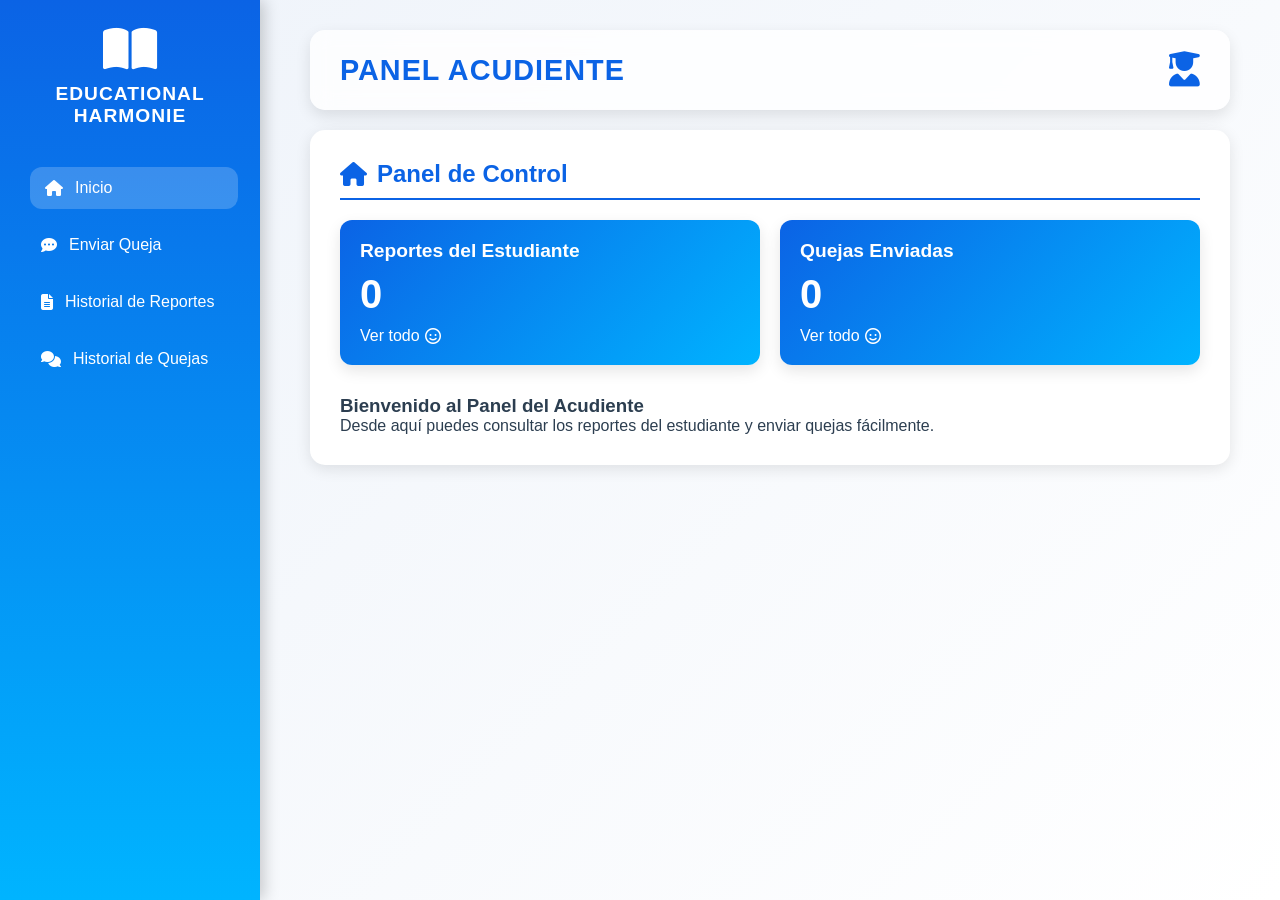
<file: Educational-harmonie-mejorado/src/main/resources/templates/Acudiente.html>
<!DOCTYPE html>
<html lang="es">
<head>
<meta charset="UTF-8">
<meta name="viewport" content="width=device-width, initial-scale=1.0">
<title>Panel Acudiente | Educational Harmonie</title>
<link rel="stylesheet" href="https://cdnjs.cloudflare.com/ajax/libs/font-awesome/6.6.0/css/all.min.css">

<style>
* { margin:0; padding:0; box-sizing:border-box; }
body { 
  font-family:"Poppins",sans-serif; 
  background:linear-gradient(135deg,#eef3fa,#fff); 
  display:flex; 
  min-height:100vh; 
  color:#2c3e50; 
  overflow-x:hidden; 
}


.sidebar { 
  width:260px; 
  background:linear-gradient(180deg,#0b63e5,#00b4ff); 
  color:white; 
  display:flex; 
  flex-direction:column; 
  align-items:center; 
  padding:25px 0; 
  box-shadow:4px 0 15px rgba(0,0,0,0.2); 
  position:fixed; 
  height:100vh; 
  z-index:1000; 
}
.sidebar .brand { 
  text-align:center; 
  margin-bottom:40px; 
  padding: 0 15px;
}
.sidebar .brand i { 
  font-size:3rem; 
  margin-bottom:10px; 
}
.sidebar .brand h1 { 
  font-size:1.2rem; 
  letter-spacing:1px; 
  font-weight:600; 
}
.sidebar nav { 
  display:flex; 
  flex-direction:column; 
  gap:15px; 
  width:100%; 
  align-items:center; 
}
.sidebar nav a { 
  display:flex; 
  align-items:center; 
  gap:12px; 
  width:80%; 
  padding:12px 15px; 
  border-radius:12px; 
  color:white; 
  font-weight:500; 
  text-decoration:none; 
  transition:all 0.3s ease; 
}
.sidebar nav a:hover, .sidebar nav a.active { 
  background:rgba(255,255,255,0.2); 
  transform:translateX(4px); 
}


.main { 
  margin-left:260px; 
  flex:1; 
  padding:30px 50px; 
  transition:all 0.3s ease; 
}
header { 
  background:rgba(255,255,255,0.8); 
  backdrop-filter:blur(10px); 
  border-radius:15px; 
  padding:20px 30px; 
  box-shadow:0 6px 15px rgba(0,0,0,0.1); 
  display:flex; 
  justify-content:space-between; 
  align-items:center; 
  margin-bottom:20px; 
  position:sticky; 
  top:0; 
  z-index:10; 
}
header h1 { 
  font-size:1.8rem; 
  color:#0b63e5; 
  letter-spacing:1px; 
}


.user-menu { 
  position:relative; 
}
.user-icon { 
  font-size:2.2rem; 
  color:#0b63e5; 
  cursor:pointer; 
  transition:transform 0.3s ease; 
}
.user-icon:hover { 
  transform:scale(1.1); 
}
.dropdown-menu { 
  display:none; 
  position:absolute; 
  right:0; 
  top:45px; 
  background:white; 
  border-radius:12px; 
  box-shadow:0 4px 15px rgba(0,0,0,0.15); 
  overflow:hidden; 
  animation:fadeIn 0.3s ease; 
  min-width: 160px;
}
.dropdown-menu a { 
  display:block; 
  padding:10px 20px; 
  text-decoration:none; 
  color:#2c3e50; 
  transition:background 0.3s ease; 
}
.dropdown-menu a:hover { 
  background:#eaf3ff; 
  color:#0b63e5; 
}

#contenido { 
  background:white; 
  border-radius:15px; 
  padding:30px; 
  box-shadow:0 4px 15px rgba(0,0,0,0.1); 
  animation:fadeIn 0.4s ease-in-out; 
  margin-top: 20px;
}


.seccion-titulo {
  color: #0b63e5;
  border-bottom: 2px solid #0b63e5;
  padding-bottom: 10px;
  margin-bottom: 20px;
  display: flex;
  align-items: center;
  gap: 10px;
}


.dashboard-cards {
  display: flex;
  gap: 20px;
  margin-bottom: 30px;
  flex-wrap: wrap;
}
.card {
  background: linear-gradient(135deg, #0b63e5, #00b4ff);
  color: white;
  border-radius: 12px;
  padding: 20px;
  flex: 1;
  min-width: 200px;
  box-shadow: 0 6px 15px rgba(0,0,0,0.1);
}
.card h3 {
  margin: 0 0 10px 0;
  font-size: 1.2rem;
}
.card .number {
  font-size: 2.5rem;
  font-weight: bold;
  margin-bottom: 10px;
}
.card .link {
  color: white;
  text-decoration: none;
  font-weight: 500;
  display: flex;
  align-items: center;
  gap: 5px;
}


.form-row {
  display: flex;
  gap: 16px;
  margin-bottom: 12px;
  flex-wrap: wrap;
}
.form-group {
  flex: 1;
  display: flex;
  flex-direction: column;
  gap: 8px;
  min-width: 200px;
}
label {
  font-size: 0.95rem;
  color: #34495e;
  font-weight: 500;
}
input[type="text"],
input[type="email"],
input[type="date"],
select,
textarea {
  padding: 12px;
  border-radius: 10px;
  border: 1px solid #ccc;
  font-size: 0.95rem;
  outline: none;
  transition: 0.3s;
}
textarea {
  min-height: 120px;
  resize: vertical;
}
input:focus,
select:focus,
textarea:focus {
  border-color: #0b63e5;
  box-shadow: 0 0 8px rgba(11,99,229,0.2);
}


.btn-enviar,
.btn-registrar {
  background: linear-gradient(90deg, #0b63e5, #00b4ff);
  border: none;
  color: white;
  padding: 12px 20px;
  border-radius: 10px;
  font-size: 1rem;
  cursor: pointer;
  transition: transform 0.3s ease, box-shadow 0.3s ease;
  font-weight: 600;
}
.btn-enviar:hover,
.btn-registrar:hover {
  transform: scale(1.05);
  box-shadow: 0 0 15px rgba(11,99,229,0.3);
}


table { 
  width:100%; 
  border-collapse:collapse; 
  margin-top:25px; 
}
th, td { 
  border-bottom:1px solid #ddd; 
  padding:12px; 
  text-align:center; 
}
th { 
  background-color:#0b63e5; 
  color:white; 
  font-weight:500; 
}
tr:hover { 
  background-color:#f4f9ff; 
}


@keyframes fadeIn { 
  from { 
    opacity:0; 
    transform:translateY(10px); 
  } 
  to { 
    opacity:1; 
    transform:translateY(0); 
  } 
}


@media (max-width: 900px) {
  .sidebar {
    position: relative;
    width: 100%;
    height: auto;
    padding-bottom: 12px;
  }
  .main {
    margin-left: 0;
    padding: 16px;
  }
  .form-row {
    flex-direction: column;
  }
  .dashboard-cards {
    flex-direction: column;
  }
}
</style>

<script defer>
// Datos de ejemplo
const STORAGE_QUEJAS = 'acudiente_quejas_v1';
const STORAGE_REPORTES = 'acudiente_reportes_v1';
const STORAGE_NOTIFICACIONES = 'acudiente_notificaciones_v1';
const STORAGE_CALIFICACIONES = 'acudiente_calificaciones_v1';

let quejas = JSON.parse(localStorage.getItem(STORAGE_QUEJAS) || '[]');
let reportes = JSON.parse(localStorage.getItem(STORAGE_REPORTES) || '[]');
let notificaciones = JSON.parse(localStorage.getItem(STORAGE_NOTIFICACIONES) || '[]');
let calificaciones = JSON.parse(localStorage.getItem(STORAGE_CALIFICACIONES) || '[]');

// Funciones de guardado
function saveQuejas() { localStorage.setItem(STORAGE_QUEJAS, JSON.stringify(quejas)); }
function saveReportes() { localStorage.setItem(STORAGE_REPORTES, JSON.stringify(reportes)); }
function saveNotificaciones() { localStorage.setItem(STORAGE_NOTIFICACIONES, JSON.stringify(notificaciones)); }
function saveCalificaciones() { localStorage.setItem(STORAGE_CALIFICACIONES, JSON.stringify(calificaciones)); }

// Función para marcar enlace activo
function marcarActivo(id) {
  document.querySelectorAll('.sidebar nav a').forEach(a => a.classList.remove('active'));
  if (id) document.getElementById(id).classList.add('active');
}

// Función para cargar vistas
function cargarVista(vista) {
  const contenido = document.getElementById("contenido");
  
  if (vista === "dashboard") {
    marcarActivo('link-dashboard');
    contenido.innerHTML = `
      <h2 class="seccion-titulo"><i class="fa-solid fa-house"></i> Panel de Control</h2>
      
      <div class="dashboard-cards">
        <div class="card">
          <h3>Reportes del Estudiante</h3>
          <div class="number">${reportes.length}</div>
          <a href="#" class="link" id="verReportesCard">Ver todo <i class="fa-regular fa-smile"></i></a>
        </div>
        <div class="card">
          <h3>Quejas Enviadas</h3>
          <div class="number">${quejas.length}</div>
          <a href="#" class="link" id="verQuejasCard">Ver todo <i class="fa-regular fa-smile"></i></a>
        </div>
      </div>
      
      <div style="margin-top: 30px;">
        <h3>Bienvenido al Panel del Acudiente</h3>
        <p>Desde aquí puedes consultar los reportes del estudiante y enviar quejas fácilmente.</p>
      </div>
    `;
    
    // Agregar event listeners a los enlaces
    document.getElementById('verReportesCard').addEventListener('click', (e) => {
      e.preventDefault();
      cargarVista('verReportes');
    });
    document.getElementById('verQuejasCard').addEventListener('click', (e) => {
      e.preventDefault();
      cargarVista('verQuejas');
    });
    
    return;
  }
  
  if (vista === "enviarQueja") {
    marcarActivo('link-enviarQueja');
    contenido.innerHTML = `
      <h2 class="seccion-titulo"><i class="fa-solid fa-paper-plane"></i> Enviar Queja</h2>
      <form id="formQueja">
        <div class="form-row">
          <div class="form-group">
            <label for="nombre">Nombre del acudiente *</label>
            <input type="text" id="nombre" placeholder="Ingrese su nombre completo" required>
          </div>
          <div class="form-group">
            <label for="codigoEstudiante">Código del estudiante *</label>
            <input type="text" id="codigoEstudiante" placeholder="Código del estudiante" required>
          </div>
        </div>
        <div class="form-row">
          <div class="form-group">
            <label for="destinatario">Destinatario *</label>
            <select id="destinatario" required>
              <option value="">Seleccione un destinatario</option>
              <option value="Dirección">Dirección</option>
              <option value="Coordinación">Coordinación</option>
              <option value="Docente">Docente</option>
            </select>
          </div>
          <div class="form-group">
            <label for="asunto">Asunto *</label>
            <input type="text" id="asunto" placeholder="Asunto de la queja" required>
          </div>
        </div>
        <div class="form-group">
          <label for="descripcion">Descripción *</label>
          <textarea id="descripcion" rows="4" placeholder="Escriba su queja aquí..." required></textarea>
        </div>
        <button type="submit" class="btn-enviar"><i class="fa-solid fa-share"></i> Enviar Queja</button>
      </form>
    `;
    
    document.getElementById("formQueja").addEventListener("submit", e => {
      e.preventDefault();
      const queja = {
        nombre: document.getElementById("nombre").value.trim(),
        codigoEstudiante: document.getElementById("codigoEstudiante").value.trim(),
        destinatario: document.getElementById("destinatario").value,
        asunto: document.getElementById("asunto").value.trim(),
        descripcion: document.getElementById("descripcion").value.trim(),
        fecha: new Date().toISOString().split('T')[0],
        estado: 'Pendiente'
      };
      quejas.push(queja);
      saveQuejas();
      alert("✅ La queja ha sido enviada correctamente.");
      e.target.reset();
    });
    return;
  }
  
  if (vista === "verReportes") {
    marcarActivo('link-verReportes');
    if (reportes.length === 0) {
      contenido.innerHTML = `
        <h2 class="seccion-titulo"><i class="fa-solid fa-clipboard-list"></i> Historial de Reportes</h2>
        <p>No hay reportes registrados para el estudiante.</p>
      `;
      return;
    }
    
    contenido.innerHTML = `
      <h2 class="seccion-titulo"><i class="fa-solid fa-clipboard-list"></i> Historial de Reportes</h2>
      <table>
        <thead>
          <tr>
            <th>Fecha</th>
            <th>Docente</th>
            <th>Motivo</th>
            <th>Acción Tomada</th>
            <th>Estado</th>
          </tr>
        </thead>
        <tbody>
          ${reportes.map(r => `
            <tr>
              <td>${r.fecha}</td>
              <td>${r.docente}</td>
              <td>${r.motivo}</td>
              <td>${r.accion}</td>
              <td>
                ${r.estado === 'resuelto' 
                  ? '<span style="color:green">Resuelto</span>' 
                  : '<span style="color:orange">Pendiente</span>'}
              </td>
            </tr>
          `).join("")}
        </tbody>
      </table>
    `;
    return;
  }
  
  if (vista === "verQuejas") {
    marcarActivo('link-verQuejas');
    if (quejas.length === 0) {
      contenido.innerHTML = `
        <h2 class="seccion-titulo"><i class="fa-solid fa-comments"></i> Historial de Quejas</h2>
        <p>No has enviado ninguna queja aún.</p>
      `;
      return;
    }
    
    contenido.innerHTML = `
      <h2 class="seccion-titulo"><i class="fa-solid fa-comments"></i> Historial de Quejas</h2>
      <table>
        <thead>
          <tr>
            <th>Fecha</th>
            <th>Destinatario</th>
            <th>Asunto</th>
            <th>Descripción</th>
            <th>Estado</th>
          </tr>
        </thead>
        <tbody>
          ${quejas.map(q => `
            <tr>
              <td>${q.fecha}</td>
              <td>${q.destinatario}</td>
              <td>${q.asunto}</td>
              <td style="text-align:left;padding-left:12px">${q.descripcion}</td>
              <td>
                ${q.estado === 'Resuelta' 
                  ? '<span style="color:green">Resuelta</span>' 
                  : '<span style="color:orange">Pendiente</span>'}
              </td>
            </tr>
          `).join("")}
        </tbody>
      </table>
    `;
    return;
  }
}

function cerrarSesion() { 
  if (confirm("¿Está seguro de que desea cerrar sesión?")) {
    window.location.href = "Home.html"; 
  }
}

// Inicialización
document.addEventListener("DOMContentLoaded", () => {
  // Navegación
  document.querySelectorAll('.sidebar nav a').forEach(a => {
    a.addEventListener('click', e => {
      e.preventDefault();
      const vista = a.id.replace('link-', '');
      cargarVista(vista);
    });
  });
  
  // Menú de usuario
  const userIcon = document.getElementById("userIcon");
  const dropdown = document.getElementById("dropdownMenu");
  userIcon.addEventListener("click", () => { 
    dropdown.style.display = dropdown.style.display === "block" ? "none" : "block"; 
  });
  document.addEventListener("click", e => { 
    if (!userIcon.contains(e.target) && !dropdown.contains(e.target)) {
      dropdown.style.display = "none"; 
    }
  });
  
  // Cargar vista inicial
  cargarVista("dashboard");
});
</script>
</head>

<body>
<aside class="sidebar">
  <div class="brand">
    <i class="fas fa-book-open"></i>
    <h1>EDUCATIONAL HARMONIE</h1>
  </div>
  <nav>
    <a href="#" id="link-dashboard" class="active"><i class="fa-solid fa-house"></i> Inicio</a>
    <a href="#" id="link-enviarQueja"><i class="fa-solid fa-comment-dots"></i> Enviar Queja</a>
    <a href="#" id="link-verReportes"><i class="fa-solid fa-file-lines"></i> Historial de Reportes</a>
    <a href="#" id="link-verQuejas"><i class="fa-solid fa-comments"></i> Historial de Quejas</a>
  </nav>
</aside>

<main class="main">
  <header>
    <h1>PANEL ACUDIENTE</h1>
    <div class="user-menu">
      <div class="user-icon" id="userIcon"><i class="fa-solid fa-user-graduate"></i></div>
      <div class="dropdown-menu" id="dropdownMenu">
        <a href="#"><i class="fa-solid fa-user"></i> Perfil</a>
        <a href="#" id="logout"><i class="fa-solid fa-right-from-bracket"></i> Cerrar sesión</a>
      </div>
    </div>
  </header>
  <section id="contenido"></section>
</main>

<script>
// Datos de ejemplo para inicializar
document.addEventListener('DOMContentLoaded', function() {
  // Inicializar datos de ejemplo si no existen
  if (reportes.length === 0) {
    reportes = [
      { fecha:"15/10/2025", docente:"Profesor Gómez", motivo:"Inasistencia a clase", accion:"Notificación enviada", estado: "resuelto" },
      { fecha:"21/10/2025", docente:"Profesora Ruiz", motivo:"Comportamiento inadecuado", accion:"Reunión con acudiente", estado: "pendiente" }
    ];
    saveReportes();
  }
  
  // Cerrar sesión
  document.getElementById('logout').addEventListener('click', () => {
      window.location.href = '/logout'; // En lugar de 'Home.html'
  });
});
</script>
</body>
</html>
</file>
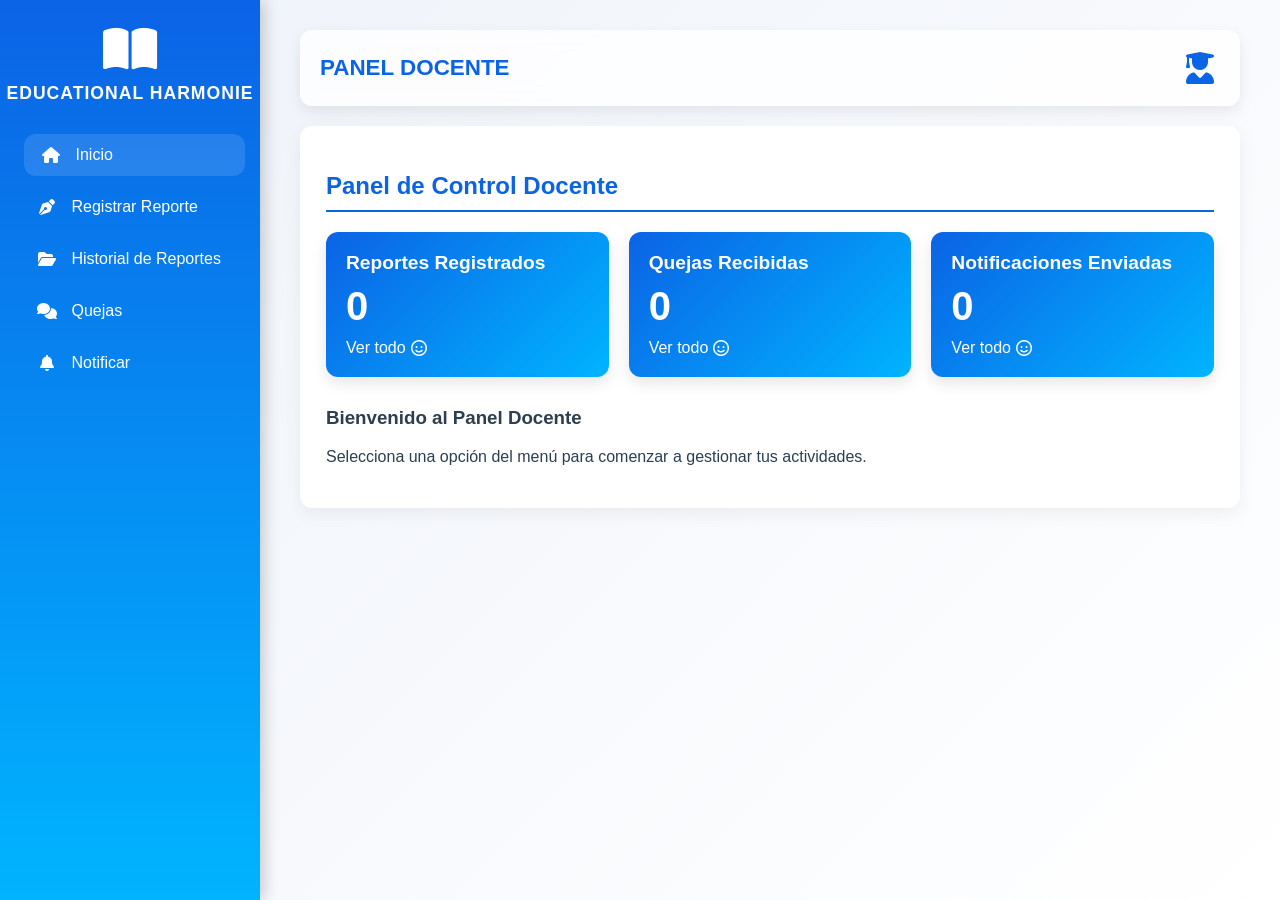
<file: Educational-harmonie-mejorado/src/main/resources/templates/Docente.html>
<!DOCTYPE html>
<html lang="es">
<head>
  <meta charset="utf-8" />
  <meta name="viewport" content="width=device-width, initial-scale=1" />
  <title>Panel Docente | Educational Harmonie</title>
  <link rel="stylesheet" href="https://cdnjs.cloudflare.com/ajax/libs/font-awesome/6.6.0/css/all.min.css">
  <style>
    *{box-sizing:border-box}
    body{
      font-family:"Poppins",sans-serif;
      background:linear-gradient(135deg,#eef3fa,#ffffff);
      margin:0;display:flex;min-height:100vh;color:#2c3e50;overflow-x:hidden;
    }
    .sidebar{
      width:260px;background:linear-gradient(180deg,#0b63e5,#00b4ff);
      color:#fff;display:flex;flex-direction:column;align-items:center;padding:25px 0;
      box-shadow:4px 0 15px rgba(0,0,0,0.2);position:fixed;height:100vh;z-index:1000;
    }
    .brand{ text-align:center;margin-bottom:20px; }
    .brand i{ font-size:3rem;color:#fff;margin-bottom:10px;display:block }
    .brand h1{ font-size:1.1rem;letter-spacing:1px;margin:0 }
    nav{ width:100%; display:flex; flex-direction:column; gap:10px; align-items:center; padding:10px 0; }
    nav a{ display:flex; align-items:center; gap:12px; width:85%; padding:12px 14px; border-radius:12px; color:white; text-decoration:none; transition:all .18s; font-weight:500;}
    nav a i{ width:26px;text-align:center }
    nav a:hover, nav a.active{ background:rgba(255,255,255,0.12); transform:translateX(4px) }
    .main{ margin-left:260px; flex:1; padding:30px 40px; transition:all .3s }
    header{
      background:rgba(255,255,255,0.8); backdrop-filter:blur(8px);
      border-radius:12px;padding:16px 20px; display:flex; justify-content:space-between; align-items:center;
      box-shadow:0 6px 15px rgba(0,0,0,0.08); position:sticky; top:10px; z-index:50;
    }
    header h1{ color:#0b63e5; margin:0; font-size:1.4rem }
    .user-menu{ position:relative }
    .user-icon{ font-size:2rem; color:#0b63e5; cursor:pointer; padding:6px }
    .dropdown-menu{ display:none; position:absolute; right:0; top:44px; background:#fff; border-radius:10px; box-shadow:0 6px 18px rgba(0,0,0,0.12); overflow:hidden; min-width:160px }
    .dropdown-menu a{ display:block; padding:10px 14px; color:#2c3e50; text-decoration:none }
    .dropdown-menu a:hover{ background:#f1f8ff; color:#0b63e5 }
    
      #contenido{ background:white; border-radius:12px; padding:26px; box-shadow:0 6px 18px rgba(0,0,0,0.06); min-height:360px; margin-top: 20px; }
    
    
    .form-row{ display:flex; gap:16px; margin-bottom:12px; flex-wrap:wrap }
    .form-group{ flex:1; display:flex; flex-direction:column; gap:8px; min-width: 200px; }
    label{ font-size:0.95rem; color:#34495e; font-weight: 500; }
    input[type="text"], input[type="date"], input[type="email"], input[type="password"], select, textarea{
      padding:10px;border-radius:10px;border:1px solid #d7dbe0;font-size:0.95rem;outline:none;
    }
    textarea{ min-height:120px; resize:vertical }
    input:focus, select:focus, textarea:focus{ box-shadow:0 0 10px rgba(11,99,229,0.12); border-color:#0b63e5 }
    

    .btn-registrar, .btn-enviar, .btn-guardar, .btn-actualizar{
      background:linear-gradient(90deg,#0b63e5,#00b4ff); color:white; border:none; padding:10px 14px; border-radius:10px; cursor:pointer; font-weight:600; transition: all 0.2s;
    }
    .btn-registrar:hover, .btn-enviar:hover, .btn-guardar:hover, .btn-actualizar:hover{ transform:scale(1.02) }
    .btn-eliminar {
      background: #e74c3c; color: white; border: none; padding: 8px 12px; border-radius: 8px; cursor: pointer; font-weight: 500;
    }
    .btn-eliminar:hover { background: #c0392b; }
    
  
    table{ width:100%; border-collapse:collapse; margin-top:12px }
    th, td{ border-bottom:1px solid #eee; padding:10px; text-align:center }
    th{ background:#0b63e5; color:#fff }
    tr:hover{ background:#f4f9ff }
    

    .dashboard-cards {
      display: flex;
      gap: 20px;
      margin-bottom: 30px;
      flex-wrap: wrap;
    }
    .card {
      background: linear-gradient(135deg, #0b63e5, #00b4ff);
      color: white;
      border-radius: 12px;
      padding: 20px;
      flex: 1;
      min-width: 200px;
      box-shadow: 0 6px 15px rgba(0,0,0,0.1);
    }
    .card h3 {
      margin: 0 0 10px 0;
      font-size: 1.2rem;
    }
    .card .number {
      font-size: 2.5rem;
      font-weight: bold;
      margin-bottom: 10px;
    }
    .card .link {
      color: white;
      text-decoration: none;
      font-weight: 500;
      display: flex;
      align-items: center;
      gap: 5px;
    }
    
    .seccion-titulo {
      color: #0b63e5;
      border-bottom: 2px solid #0b63e5;
      padding-bottom: 10px;
      margin-bottom: 20px;
    }
    
  
    @media (max-width:900px){
      .sidebar{ position:relative; width:100%; height:auto; padding-bottom:12px }
      .main{ margin-left:0; padding:16px }
      .form-row{ flex-direction:column }
      .dashboard-cards { flex-direction: column; }
    }
  </style>
</head>
<body>
  <div style="position:fixed;right:20px;top:14px;z-index:2000"></div>
  <aside class="sidebar">
    <div class="brand">
      <i class="fas fa-book-open"></i>
      <h1>EDUCATIONAL HARMONIE</h1>
    </div>
    <nav>
      <a href="#" id="link-dashboard" class="active"><i class="fa-solid fa-home"></i> Inicio</a>
      <a href="#" id="link-registrar"><i class="fa-solid fa-pen-nib"></i> Registrar Reporte</a>
      <a href="#" id="link-ver"><i class="fa-solid fa-folder-open"></i> Historial de Reportes</a>
      <a href="#" id="link-quejas"><i class="fa-solid fa-comments"></i> Quejas</a>
      <a href="#" id="link-not"><i class="fa-solid fa-bell"></i> Notificar</a>
    </nav>
  </aside>
  <main class="main">
    <header>
      <h1>PANEL DOCENTE</h1>
      <div class="user-menu">
        <i class="fa-solid fa-user-graduate user-icon" id="userIcon"></i>
        <div class="dropdown-menu" id="userDropdown">
          <a href="#">Perfil</a>
          <a href="#" id="logout">Cerrar sesión</a>
        </div>
      </div>
    </header>
    <section id="contenido">
    
      <h2 class="seccion-titulo">Panel de Control Docente</h2>
          
      <div class="dashboard-cards">
        <div class="card">
          <h3>Reportes Registrados</h3>
          <div class="number">0</div>
          <a href="#" class="link" id="verReportesCard">Ver todo <i class="fa-regular fa-smile"></i></a>
        </div>
        <div class="card">
          <h3>Quejas Recibidas</h3>
          <div class="number">0</div>
          <a href="#" class="link" id="verQuejasCard">Ver todo <i class="fa-regular fa-smile"></i></a>
        </div>
        <div class="card">
          <h3>Notificaciones Enviadas</h3>
          <div class="number">0</div>
          <a href="#" class="link" id="verNotificacionesCard">Ver todo <i class="fa-regular fa-smile"></i></a>
        </div>
      </div>
      
      <div style="margin-top: 30px;">
        <h3>Bienvenido al Panel Docente</h3>
        <p>Selecciona una opción del menú para comenzar a gestionar tus actividades.</p>
      </div>
    </section>
  </main>
  <script>
 
    const STORAGE_REPORTES = 'docente_reportes_v1';
    const STORAGE_QUEJAS = 'docente_quejas_v1';
    const STORAGE_NOTIFICACIONES = 'docente_notificaciones_v1';
    const STORAGE_NOTIFICACIONES_ACUDIENTES = 'docente_notificaciones_acudientes_v1';
    
    let reportes = JSON.parse(localStorage.getItem(STORAGE_REPORTES) || '[]');
    let quejas = JSON.parse(localStorage.getItem(STORAGE_QUEJAS) || '[]');
    let notificaciones = JSON.parse(localStorage.getItem(STORAGE_NOTIFICACIONES) || '[]');
    let notificacionesAcudientes = JSON.parse(localStorage.getItem(STORAGE_NOTIFICACIONES_ACUDIENTES) || '[]');
    
 
    function saveReportes(){ localStorage.setItem(STORAGE_REPORTES, JSON.stringify(reportes)); }
    function saveQuejas(){ localStorage.setItem(STORAGE_QUEJAS, JSON.stringify(quejas)); }
    function saveNotificaciones(){ localStorage.setItem(STORAGE_NOTIFICACIONES, JSON.stringify(notificaciones)); }
    function saveNotificacionesAcudientes(){ localStorage.setItem(STORAGE_NOTIFICACIONES_ACUDIENTES, JSON.stringify(notificacionesAcudientes)); }
   
    function marcarActivo(id){ 
      document.querySelectorAll('nav a').forEach(a => a.classList.remove('active'));
      if (id) document.getElementById(id).classList.add('active');
    }
    

    function cargarVista(vista){
      const contenido = document.getElementById('contenido');
      
      if(vista === 'dashboard'){
        marcarActivo('link-dashboard');
        contenido.innerHTML = `
          <h2 class="seccion-titulo">Panel de Control Docente</h2>
          
          <div class="dashboard-cards">
            <div class="card">
              <h3>Reportes Registrados</h3>
              <div class="number">${reportes.length}</div>
              <a href="#" class="link" id="verReportesCard">Ver todo <i class="fa-regular fa-smile"></i></a>
            </div>
            <div class="card">
              <h3>Quejas Recibidas</h3>
              <div class="number">${quejas.length}</div>
              <a href="#" class="link" id="verQuejasCard">Ver todo <i class="fa-regular fa-smile"></i></a>
            </div>
            <div class="card">
              <h3>Notificaciones Enviadas</h3>
              <div class="number">${notificacionesAcudientes.length}</div>
              <a href="#" class="link" id="verNotificacionesCard">Ver todo <i class="fa-regular fa-smile"></i></a>
            </div>
          </div>
          
          <div style="margin-top: 30px;">
            <h3>Bienvenido al Panel Docente</h3>
            <p>Selecciona una opción del menú para comenzar a gestionar tus actividades.</p>
          </div>
        `;
        
       
        document.getElementById('verReportesCard').addEventListener('click', (e) => {
          e.preventDefault();
          cargarVista('verReportes');
        });
        document.getElementById('verQuejasCard').addEventListener('click', (e) => {
          e.preventDefault();
          cargarVista('verQuejas');
        });
        document.getElementById('verNotificacionesCard').addEventListener('click', (e) => {
          e.preventDefault();
          cargarVista('notificar');
        });
        
        return;
      }
      
      if(vista === 'registrar'){
        marcarActivo('link-registrar');
        contenido.innerHTML = `
          <h2 class="seccion-titulo">Registrar Reporte para Acudiente</h2>
          <form id="formReporte">
            <div class="form-row">
              <div class="form-group">
                <label for="nombreEstudiante">Nombre del Estudiante</label>
                <input id="nombreEstudiante" type="text" required>
              </div>
              <div class="form-group">
                <label for="curso">Curso</label>
                <select id="curso" required>
                  <option value="">Seleccione un curso</option>
                  <option value="Primero Primaria">Primero Primaria</option>
                  <option value="Segundo Primaria">Segundo Primaria</option>
                  <option value="Tercero Primaria">Tercero Primaria</option>
                </select>
              </div>
            </div>
            <div class="form-row">
              <div class="form-group">
                <label for="acudiente">Acudiente</label>
                <select id="acudiente" required>
                  <option value="">Seleccione un acudiente</option>
                  <option value="Padre">Padre</option>
                  <option value="Madre">Madre</option>
                  <option value="Tutor">Tutor</option>
                </select>
              </div>
              <div class="form-group">
                <label for="fecha">Fecha</label>
                <input id="fecha" type="date" required>
              </div>
            </div>
            <div class="form-row">
              <div class="form-group">
                <label for="tipoReporte">Tipo de Reporte</label>
                <select id="tipoReporte" required>
                  <option value="">Seleccione un tipo</option>
                  <option value="Comportamiento">Comportamiento</option>
                  <option value="Académico">Académico</option>
                  <option value="Asistencia">Asistencia</option>
                  <option value="Otro">Otro</option>
                </select>
              </div>
              <div class="form-group">
                <label for="motivo">Motivo</label>
                <input id="motivo" type="text" required>
              </div>
            </div>
            <div class="form-group">
              <label for="descripcion">Descripción</label>
              <textarea id="descripcion" required></textarea>
            </div>
            <div style="margin-top:8px">
              <button type="submit" class="btn-registrar"><i class="fa-solid fa-save"></i> Registrar y Notificar</button>
            </div>
          </form>
        `;
        
        document.getElementById('formReporte').addEventListener('submit', (e)=>{
          e.preventDefault();
          const r = {
            nombreEstudiante: document.getElementById('nombreEstudiante').value.trim(),
            curso: document.getElementById('curso').value,
            acudiente: document.getElementById('acudiente').value,
            tipoReporte: document.getElementById('tipoReporte').value,
            motivo: document.getElementById('motivo').value.trim(),
            fecha: document.getElementById('fecha').value,
            descripcion: document.getElementById('descripcion').value.trim()
          };
          reportes.push(r); 
          saveReportes();
          
      
          const notificacion = {
            destinatario: r.acudiente,
            estudiante: r.nombreEstudiante,
            asunto: `Reporte de ${r.tipoReporte} - ${r.nombreEstudiante}`,
            mensaje: r.descripcion,
            fecha: new Date().toISOString().split('T')[0],
            tipo: 'reporte'
          };
          notificacionesAcudientes.push(notificacion);
          saveNotificacionesAcudientes();
          
          alert('✅ Reporte registrado y notificación enviada al acudiente');
          e.target.reset();
        });
        return;
      }
      
      if(vista === 'ver'){
        marcarActivo('link-ver');
        if(reportes.length === 0){
          contenido.innerHTML = `
            <h2 class="seccion-titulo">Historial de Reportes</h2>
            <p>No hay reportes aún.</p>
          `;
          return;
        }
        contenido.innerHTML = `
          <h2 class="seccion-titulo">Historial de Reportes</h2>
          <table>
            <thead>
              <tr>
                <th>Estudiante</th>
                <th>Curso</th>
                <th>Acudiente</th>
                <th>Tipo</th>
                <th>Motivo</th>
                <th>Fecha</th>
                <th>Descripción</th>
                <th>Acciones</th>
              </tr>
            </thead>
            <tbody>
              ${reportes.map((r, i) => `
                <tr>
                  <td>${escapeHtml(r.nombreEstudiante)}</td>
                  <td>${escapeHtml(r.curso)}</td>
                  <td>${escapeHtml(r.acudiente)}</td>
                  <td>${escapeHtml(r.tipoReporte)}</td>
                  <td>${escapeHtml(r.motivo)}</td>
                  <td>${escapeHtml(r.fecha)}</td>
                  <td style="text-align:left;padding-left:12px">${escapeHtml(r.descripcion)}</td>
                  <td>
                    <button onclick="editarReporte(${i})" class="btn-actualizar">✏️</button>
                    <button onclick="eliminarReporte(${i})" class="btn-eliminar">🗑️</button>
                  </td>
                </tr>
              `).join('')}
            </tbody>
          </table>
        `;
        return;
      }
      
      if(vista === 'quejas'){
        marcarActivo('link-quejas');
        if(quejas.length === 0){
          contenido.innerHTML = `
            <h2 class="seccion-titulo">Quejas de Acudientes</h2>
            <p>No hay quejas registradas aún.</p>
          `;
          return;
        }
        contenido.innerHTML = `
          <h2 class="seccion-titulo">Quejas de Acudientes</h2>
          <table>
            <thead>
              <tr>
                <th>Acudiente</th>
                <th>Estudiante</th>
                <th>Fecha</th>
                <th>Asunto</th>
                <th>Mensaje</th>
                <th>Estado</th>
                <th>Acciones</th>
              </tr>
            </thead>
            <tbody>
              ${quejas.map((q, i) => `
                <tr>
                  <td>${escapeHtml(q.acudiente)}</td>
                  <td>${escapeHtml(q.estudiante)}</td>
                  <td>${escapeHtml(q.fecha)}</td>
                  <td>${escapeHtml(q.asunto)}</td>
                  <td style="text-align:left;padding-left:12px">${escapeHtml(q.mensaje)}</td>
                  <td>${q.estado === 'resuelta' ? '<span style="color:green">Resuelta</span>' : '<span style="color:orange">Pendiente</span>'}</td>
                  <td>
                    ${q.estado === 'pendiente' ? `<button onclick="resolverQueja(${i})" class="btn-actualizar">Resolver</button>` : ''}
                    <button onclick="eliminarQueja(${i})" class="btn-eliminar">🗑️</button>
                  </td>
                </tr>
              `).join('')}
            </tbody>
          </table>
        `;
        return;
      }
      
      if(vista === 'not'){
        marcarActivo('link-not');
        contenido.innerHTML = `
          <h2 class="seccion-titulo">Enviar Notificación</h2>
          <form id="formNotificacion">
            <div class="form-row">
              <div class="form-group">
                <label for="destinatario">Destinatario</label>
                <select id="destinatario" required>
                  <option value="">Seleccione un destinatario</option>
                  <option value="Administración">Administración</option>
                  <option value="Coordinación">Coordinación</option>
                  <option value="Padres de Familia">Padres de Familia</option>
                </select>
              </div>
              <div class="form-group">
                <label for="asunto">Asunto</label>
                <input id="asunto" type="text" required>
              </div>
            </div>
            <div class="form-group">
              <label for="mensaje">Mensaje</label>
              <textarea id="mensaje" required></textarea>
            </div>
            <div>
              <button class="btn-enviar" type="submit"><i class="fa-solid fa-paper-plane"></i> Enviar</button>
            </div>
          </form>
          
          <div style="margin-top: 30px;">
            <h3>Historial de Notificaciones</h3>
            ${notificaciones.length === 0 ? 
              '<p>No hay notificaciones enviadas.</p>' : 
              `<table>
                <thead>
                  <tr>
                    <th>Destinatario</th>
                    <th>Asunto</th>
                    <th>Fecha</th>
                  </tr>
                </thead>
                <tbody>
                  ${notificaciones.map(n => `
                    <tr>
                      <td>${escapeHtml(n.destinatario)}</td>
                      <td>${escapeHtml(n.asunto)}</td>
                      <td>${escapeHtml(n.fecha)}</td>
                    </tr>
                  `).join('')}
                </tbody>
              </table>`}
          </div>
          
          <div style="margin-top: 30px;">
            <h3>Notificaciones a Acudientes</h3>
            ${notificacionesAcudientes.length === 0 ? 
              '<p>No hay notificaciones enviadas a acudientes.</p>' : 
              `<table>
                <thead>
                  <tr>
                    <th>Destinatario</th>
                    <th>Estudiante</th>
                    <th>Asunto</th>
                    <th>Fecha</th>
                  </tr>
                </thead>
                <tbody>
                  ${notificacionesAcudientes.map(n => `
                    <tr>
                      <td>${escapeHtml(n.destinatario)}</td>
                      <td>${escapeHtml(n.estudiante)}</td>
                      <td>${escapeHtml(n.asunto)}</td>
                      <td>${escapeHtml(n.fecha)}</td>
                    </tr>
                  `).join('')}
                </tbody>
              </table>`}
          </div>
        `;
        
        document.getElementById('formNotificacion').addEventListener('submit', e => {
          e.preventDefault();
          const notificacion = {
            destinatario: document.getElementById('destinatario').value,
            asunto: document.getElementById('asunto').value.trim(),
            mensaje: document.getElementById('mensaje').value.trim(),
            fecha: new Date().toISOString().split('T')[0]
          };
          notificaciones.push(notificacion);
          saveNotificaciones();
          alert('📨 Notificación enviada correctamente');
          e.target.reset();
          cargarVista('not');
        });
        return;
      }
    }
    
   
    function editarReporte(i) {
     
      alert('Funcionalidad de edición en desarrollo');
    }
    
    function eliminarReporte(i) {
      if(confirm('¿Desea eliminar este reporte?')) {
        reportes.splice(i,1);
        saveReportes();
        cargarVista('ver');
      }
    }
    

    function resolverQueja(i) {
      if(confirm('¿Marcar esta queja como resuelta?')) {
        quejas[i].estado = 'resuelta';
        saveQuejas();
        cargarVista('quejas');
      }
    }
    
    function eliminarQueja(i) {
      if(confirm('¿Desea eliminar esta queja?')) {
        quejas.splice(i,1);
        saveQuejas();
        cargarVista('quejas');
      }
    }
    

    function escapeHtml(s){ 
      if(!s) return ''; 
      return String(s).replace(/&/g,'&amp;').replace(/</g,'&lt;').replace(/>/g,'&gt;').replace(/"/g,'&quot;'); 
    }
    
  
    document.addEventListener('DOMContentLoaded', ()=>{
  
      document.querySelectorAll('nav a').forEach(a => {
        a.addEventListener('click', e => {
          e.preventDefault();
          const vista = a.id.replace('link-', '');
          cargarVista(vista);
        });
      });
      

      const userIcon = document.getElementById('userIcon');
      const userDropdown = document.getElementById('userDropdown');
      userIcon.addEventListener('click', ()=>{ 
        userDropdown.style.display = userDropdown.style.display === 'block' ? 'none' : 'block'; 
      });
      document.addEventListener('click', (e)=>{ 
        if(!userIcon.contains(e.target) && !userDropdown.contains(e.target)){ 
          userDropdown.style.display = 'none'; 
        } 
      });
      

      document.getElementById('logout').addEventListener('click', () => {
        window.location.href = '/logout';
      });
    });
  </script>
</body>
</html>
</file>
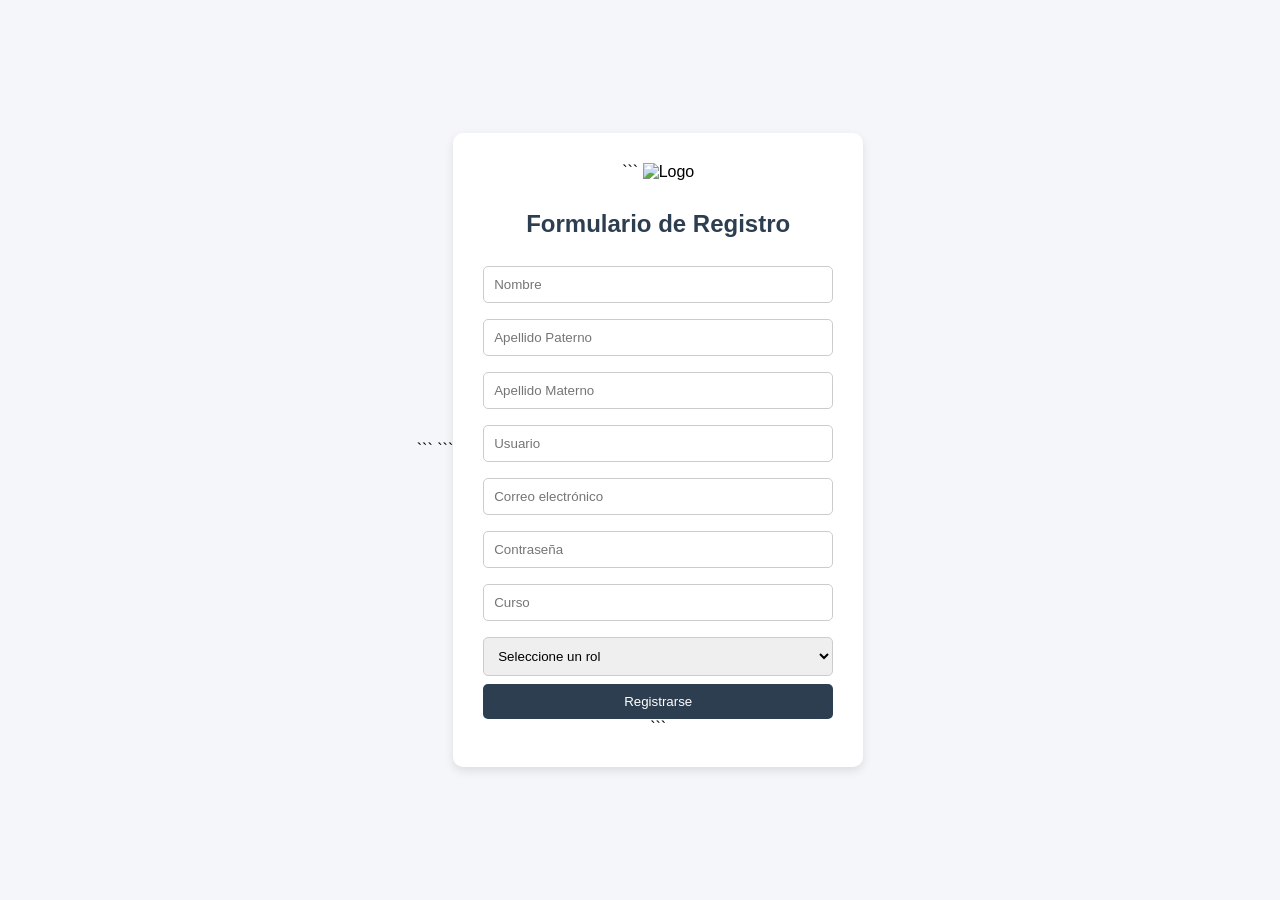
<file: Educational-harmonie-mejorado/src/main/resources/templates/Registro.html>
<!DOCTYPE html>

<html xmlns:th="http://www.thymeleaf.org" lang="es">
<head>
    <meta charset="UTF-8">
    <title>Formulario de Registro</title>

```
<style>
    body {
        font-family: Arial, sans-serif;
        background-color: #f4f6f9;
        display: flex;
        justify-content: center;
        align-items: center;
        height: 100vh;
        margin: 0;
    }

    .container {
        background: white;
        padding: 30px;
        border-radius: 10px;
        width: 350px;
        box-shadow: 0px 4px 10px rgba(0,0,0,0.1);
        text-align: center;
    }

    .logo {
        width: 140px;
        margin-bottom: 10px;
    }

    h2 {
        margin-bottom: 20px;
        color: #2c3e50;
    }

    input, select {
        width: 100%;
        padding: 10px;
        margin: 8px 0;
        border-radius: 5px;
        border: 1px solid #ccc;
        box-sizing: border-box;
    }

    button {
        width: 100%;
        padding: 10px;
        background-color: #2c3e50;
        color: white;
        border: none;
        border-radius: 5px;
        cursor: pointer;
    }

    button:hover {
        background-color: #34495e;
    }

    .success {
        color: green;
        margin-bottom: 10px;
    }

    .error {
        color: red;
        margin-bottom: 10px;
    }
</style>
```

</head>
<body>

<div class="container">

```
<img th:src="@{/img/logonuevo.jpg}" alt="Logo" class="logo">

<h2>Formulario de Registro</h2>

<p class="success" th:if="${mensaje}" th:text="${mensaje}"></p>
<p class="error" th:if="${error}" th:text="${error}"></p>

<form th:action="@{/registro/completar}" th:object="${nuevoUsuario}" method="post">

    <input type="text" th:field="*{nombre}" placeholder="Nombre" required>
    <input type="text" th:field="*{apellidop}" placeholder="Apellido Paterno" required>
    <input type="text" th:field="*{apellidom}" placeholder="Apellido Materno">
    <input type="text" th:field="*{usuario}" placeholder="Usuario" required>
    <input type="email" th:field="*{correo}" placeholder="Correo electrónico" required>
    <input type="password" th:field="*{contrasena}" placeholder="Contraseña" required>
    <input type="text" th:field="*{curso}" placeholder="Curso">

    <!-- ✅ SELECCIÓN DE ROL (CORRECCIÓN CLAVE) -->
    <select th:field="*{idCargo}" required>
        <option value="">Seleccione un rol</option>
        <option value="2">Acudiente</option>
        <option value="3">Docente</option>
    </select>

    <button type="submit">Registrarse</button>

</form>
```

</div>

</body>
</html>
</file>
